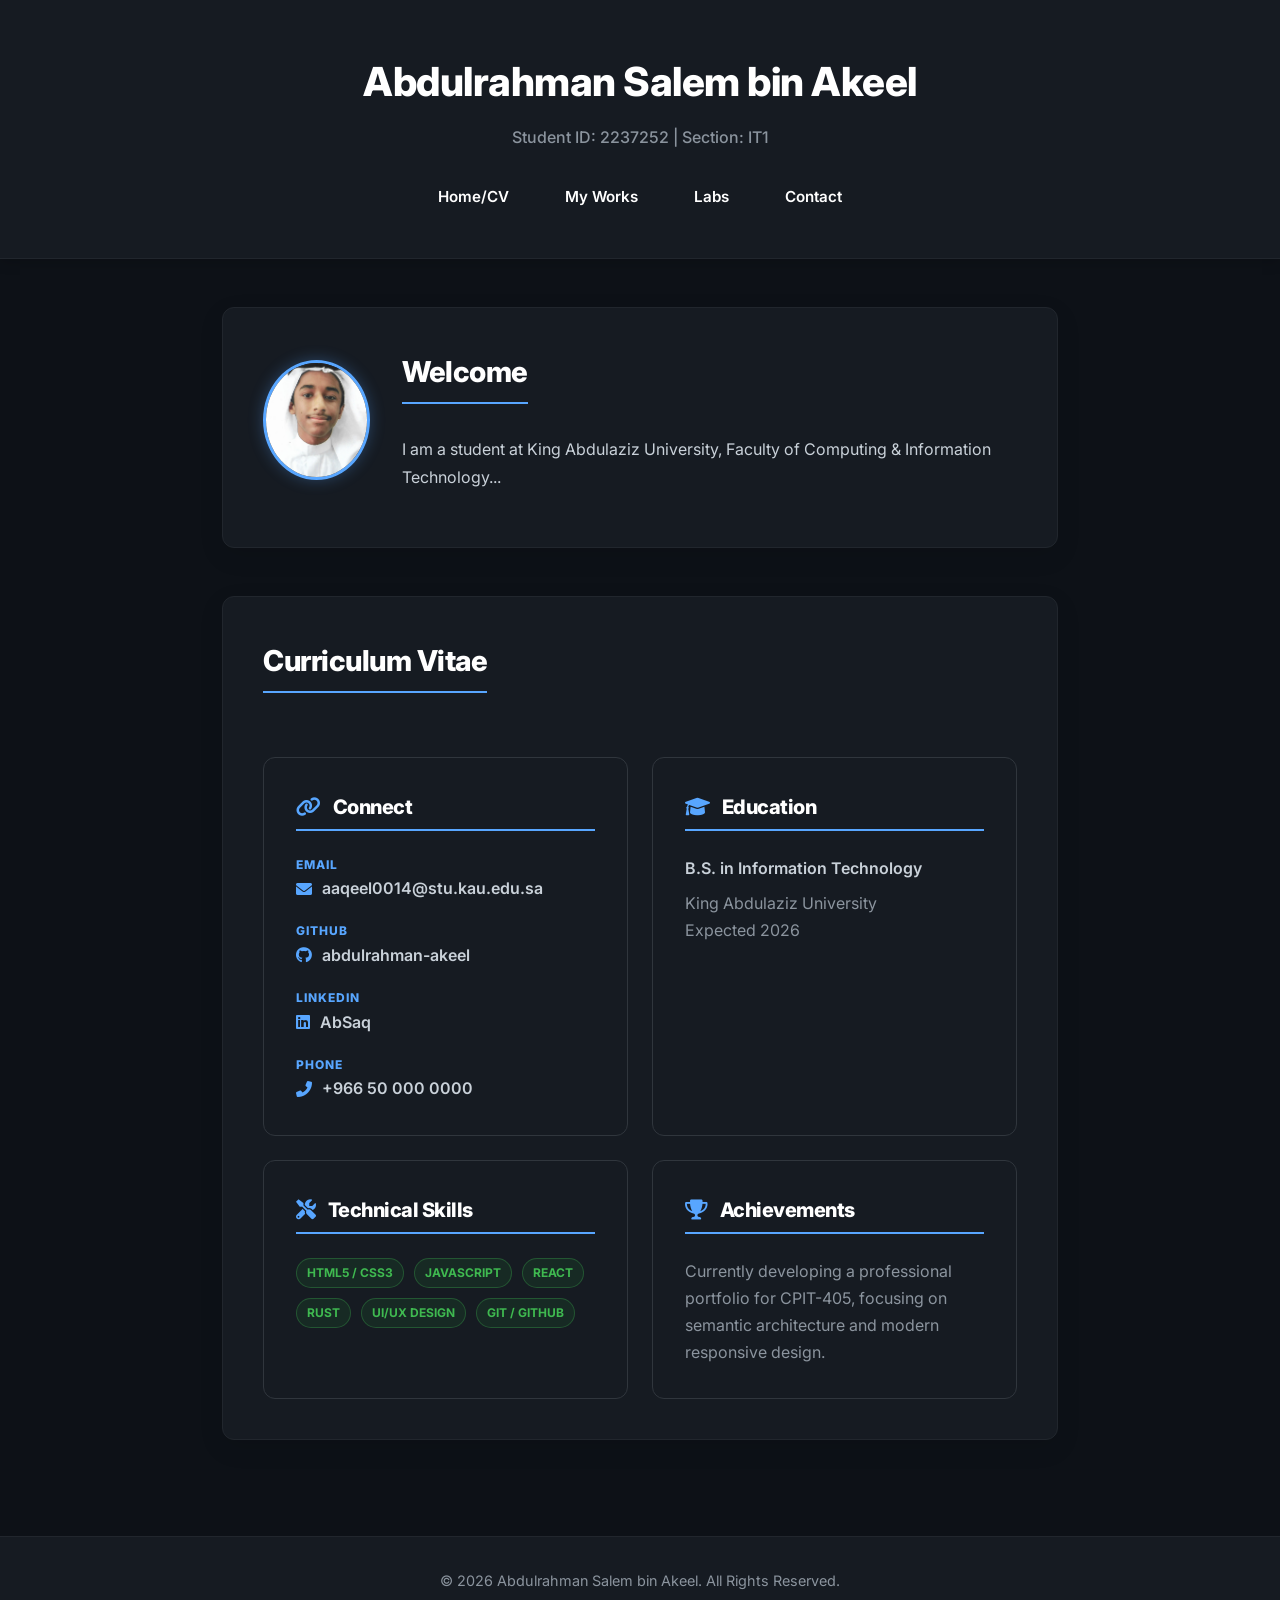
<file: index.html>
<!DOCTYPE html>
<html lang="en">
<head>
    <meta charset="UTF-8">
    <meta name="viewport" content="width=device-width, initial-scale=1.0">
    <title>Abdulrahman Salem | Portfolio</title>
    <link href="https://fonts.googleapis.com/css2?family=Inter:wght@400;600;800&display=swap" rel="stylesheet">
    <link rel="stylesheet" href="https://cdnjs.cloudflare.com/ajax/libs/font-awesome/6.0.0-beta3/css/all.min.css">
    <link rel="stylesheet" href="style.css">
</head>
<body>
<header>
    <h1>Abdulrahman Salem bin Akeel</h1>
    <p>Student ID: 2237252 | Section: IT1</p>
    <nav>
        <ul>
            <li><a href="index.html">Home/CV</a></li>
            <li><a href="myworks.html">My Works</a></li>
            <li><a href="labs.html">Labs</a></li>
            <li><a href="contact.html">Contact</a></li>
        </ul>
    </nav>
</header>

<main>
    <section id="about-card">
        <div class="profile-header">
            <img src="media/potray.jpg" alt="Abdulrahman Salem" class="profile-img">
            <div class="profile-text">
                <h2>Welcome</h2>
                <p>I am a student at King Abdulaziz University, Faculty of Computing & Information Technology...</p>
            </div>
        </div>
    </section>

    <section id="cv">
        <h2>Curriculum Vitae</h2>

        <div class="modern-grid">
            <article class="modern-card">
                <h3><i class="fas fa-link"></i> Connect</h3>
                <div class="contact-links-list">
                    <div class="link-item">
                        <span class="link-label">Email</span>
                        <a href="mailto:your-email@stu.kau.edu.sa"><i class="fas fa-envelope"></i>
                            aaqeel0014@stu.kau.edu.sa</a>
                    </div>
                    <div class="link-item">
                        <span class="link-label">GitHub</span>
                        <a href="https://www.linkedin.com/in/abdulrahman-akeel/" target="_blank"><i
                                class="fab fa-github"></i> abdulrahman-akeel</a>
                    </div>
                    <div class="link-item">
                        <span class="link-label">LinkedIn</span>
                        <a href="https://github.com/AbSaq" target="_blank"><i class="fab fa-linkedin"></i> AbSaq</a>
                    </div>
                    <div class="link-item">
                        <span class="link-label">Phone</span>
                        <a href="tel:+966500000000"><i class="fas fa-phone-alt"></i> +966 50 000 0000</a>
                    </div>
                </div>
            </article>

            <article class="modern-card">
                <h3><i class="fas fa-graduation-cap"></i> Education</h3>
                <div class="edu-details">
                    <h4>B.S. in Information Technology</h4>
                    <p>King Abdulaziz University<br> Expected 2026</p>
                </div>
            </article>

            <article class="modern-card">
                <h3><i class="fas fa-tools"></i> Technical Skills</h3>
                <div class="skill-tags">
                    <span class="badge badge--done">HTML5 / CSS3</span>
                    <span class="badge badge--done">JavaScript</span>
                    <span class="badge badge--done">React</span>
                    <span class="badge badge--done">Rust</span>
                    <span class="badge badge--done">UI/UX Design</span>
                    <span class="badge badge--done">Git / GitHub</span>
                </div>
            </article>

            <article class="modern-card">
                <h3><i class="fas fa-trophy"></i> Achievements</h3>
                <div class="achievement-details">
                    <p>Currently developing a professional portfolio for CPIT-405, focusing on semantic architecture and
                        modern responsive design.</p>
                </div>
            </article>
        </div>
    </section>
</main>

<footer>
    <p>&copy; 2026 Abdulrahman Salem bin Akeel. All Rights Reserved.</p>
</footer>
</body>
</html>
</file>
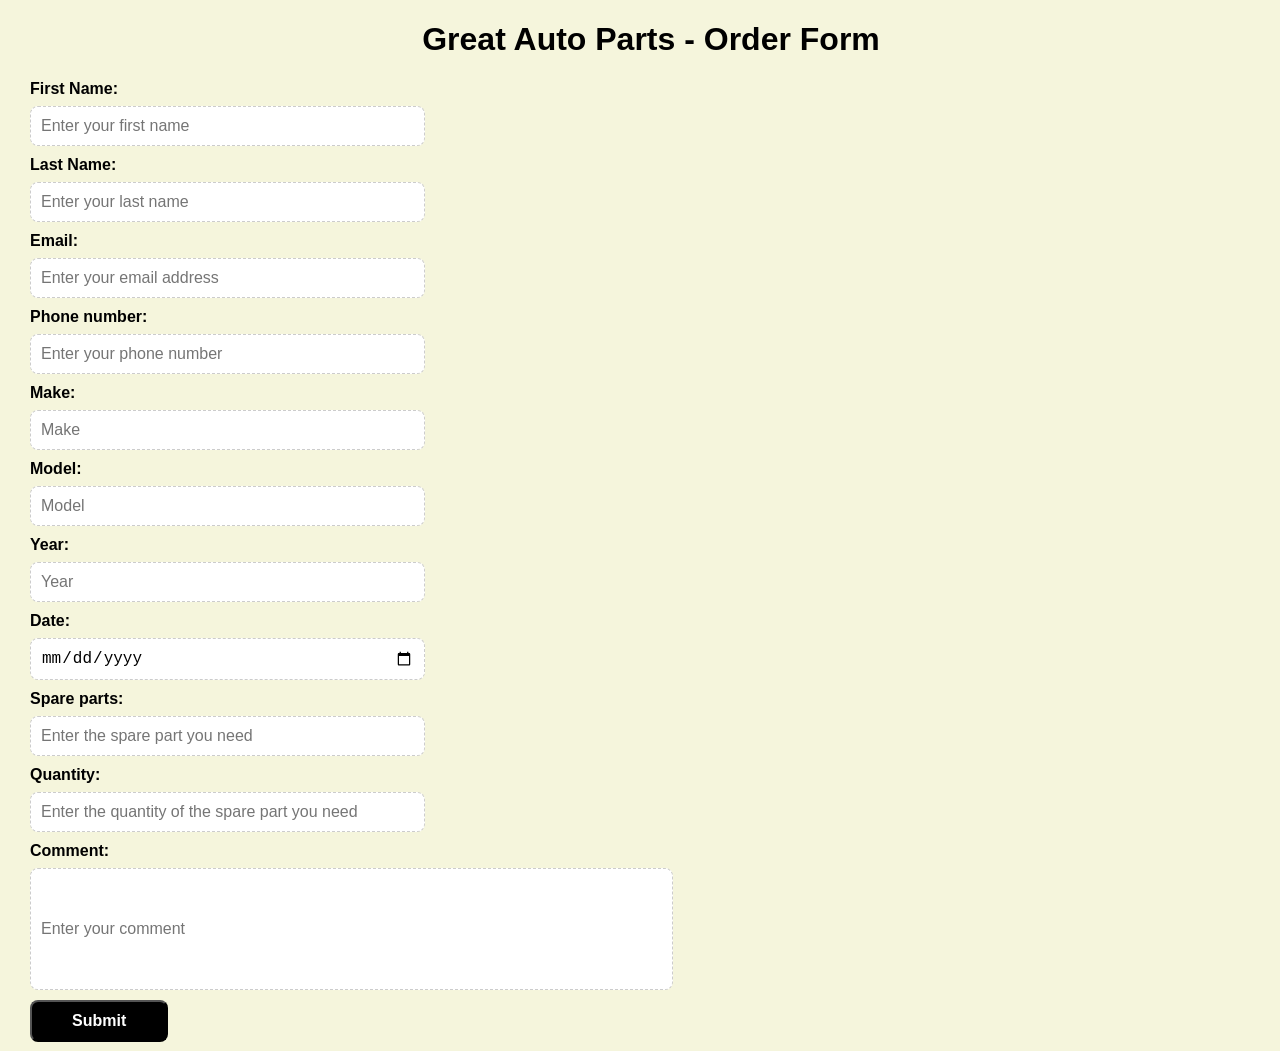
<file: lab4/index.html>
<!DOCTYPE html>
<html lang="en">
<head>
    <meta charset="utf-8">
    <title>CPIT-405 lab 2</title>
    <style>
        body {
            margin-left: 30px;
            font-family: sans-serif, Arial, Helvetica;
            background-color: beige;
        }

        h1 {
            text-align: center;
        }

        hr {
            border: 1px dashed cornflowerblue;
        }

        table, th {
            border: 2px dashed cornflowerblue;
        }

        dt {
            font-weight: bold;
        }


        label {
            display: block;
            margin-bottom: 8px;
            font-weight: bold;
        }

        input {
            padding: 10px 10px;
            width: 30%;
            border: 1px dashed #ccc;
            border-radius: 8px;
            font-size: 1rem;
        }

        div {
            margin-bottom: 10px;
        }

        .comment {
            width: 50%;
            height: 100px;
        }

        .submit-button {
            padding: 10px 40px;
            font-size: 16px;
            font-weight: 600;
            cursor: pointer;

            color: #fff;
            background: #000;
            border-radius: 8px;
            transition: all 0.3s ease;
        }

        .submit-button:hover {
            background: #411;
        }


    </style>
</head>
<body>
<h1>Great Auto Parts - Order Form</h1>
<form>
    <div>
        <label for="fname">First Name:</label>
        <input type="text" id="fname" placeholder="Enter your first name">
    </div>
    <div>
        <label for="lname">Last Name:</label>
        <input type="text" id="lname" placeholder="Enter your last name">
    </div>
    <div>
        <label for="email">Email:</label>
        <input type="text" id="email" placeholder="Enter your email address">
    </div>
    <div>
        <label for="phone">Phone number:</label>
        <input type="number" id="phone" placeholder="Enter your phone number">
    </div>
    <div>
        <label for="make">Make:</label>
        <input type="text" id="make" placeholder="Make">
    </div>
    <div>
        <label for="model">Model:</label>
        <input type="text" id="model" placeholder="Model">
    </div>
    <div>
        <label for="year">Year:</label>
        <input type="number" id="year" placeholder="Year">
    </div>
    <div>
        <label for="date">Date:</label>
        <input type="date" id="date" required>
    </div>
    <div>
        <label for="spareparts">Spare parts:</label>
        <input type="text" id="spareparts" placeholder="Enter the spare part you need">
    </div>
    <div>
        <label for="quantity">Quantity:</label>
        <input type="number" id="quantity" placeholder="Enter the quantity of the spare part you need">
    </div>
    <div>
        <label for="comment">Comment:</label>
        <input type="text" id="comment" class="comment" placeholder="Enter your comment">
    </div>
    <button type="submit" class="submit-button">Submit</button>
</form>
</body>
</html>
</file>
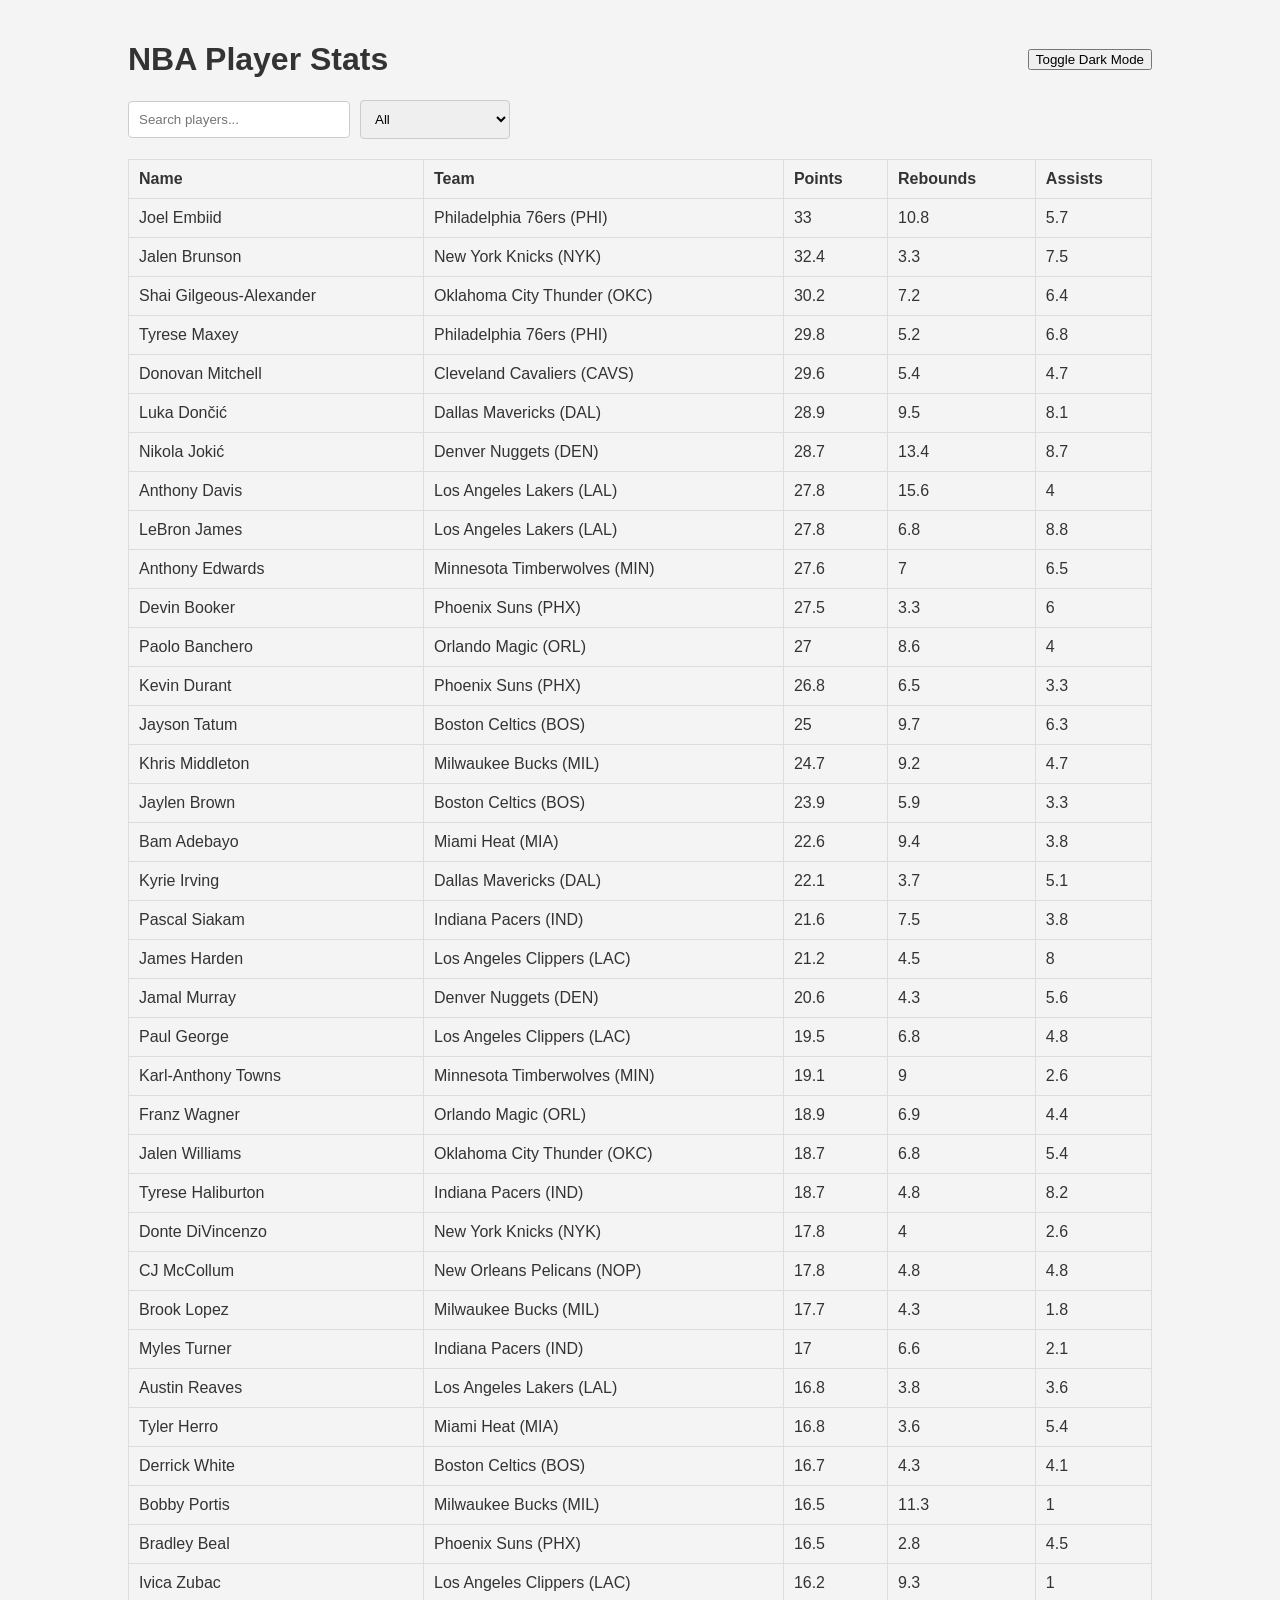
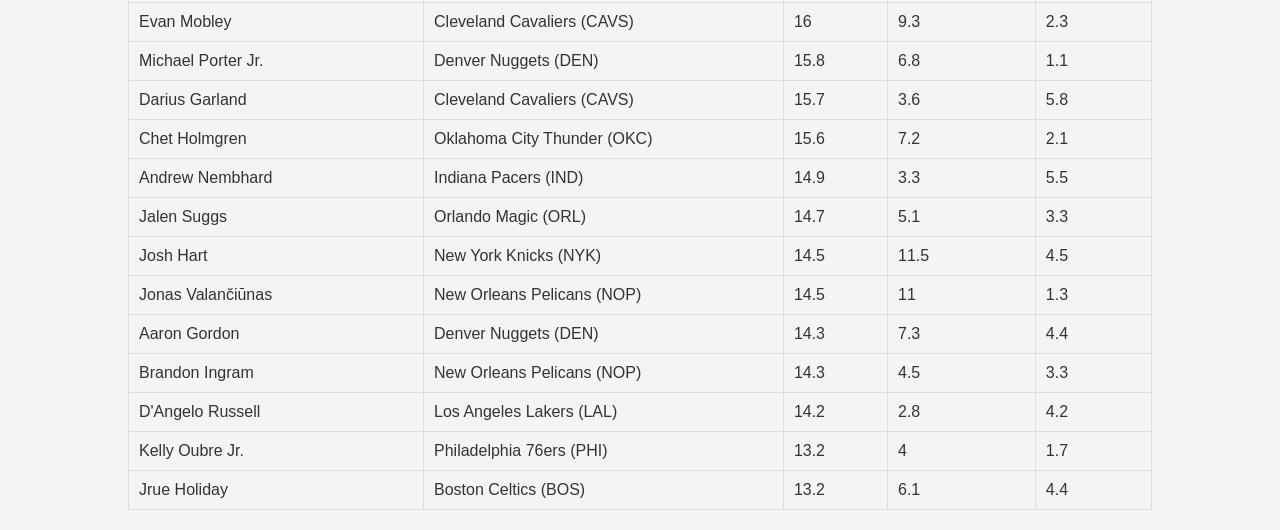
<file: lab5/index.html>
<!DOCTYPE html>
<html lang="en">

<head>
    <meta charset="UTF-8">
    <meta name="viewport" content="width=device-width, initial-scale=1.0">
    <title>NBA Stats</title>
    <link rel="stylesheet" href="styles.css">
</head>

<body>
    <div class="container">
        <header>
            <h1>NBA Player Stats</h1>
            <button id="dark-mode-toggle">Toggle Dark Mode</button>
        </header>

        <search class="table-filters">
            <input type="text" id="search" placeholder="Search players...">
            <select id="team-filter">
                <option value="all">All</option>
                <!-- Teams will be populated in JS -->
            </select>
        </search>

        <table id="player-stats">
            <thead>
                <tr>
                    <th>Name</th>
                    <th>Team</th>
                    <th>Points</th>
                    <th>Rebounds</th>
                    <th>Assists</th>
                </tr>
            </thead>
            <tbody id="player-rows">
                <!-- Rows will be populated in JS -->
            </tbody>
        </table>
    </div>
    <script src="script.js"></script>
</body>

</html>
</file>
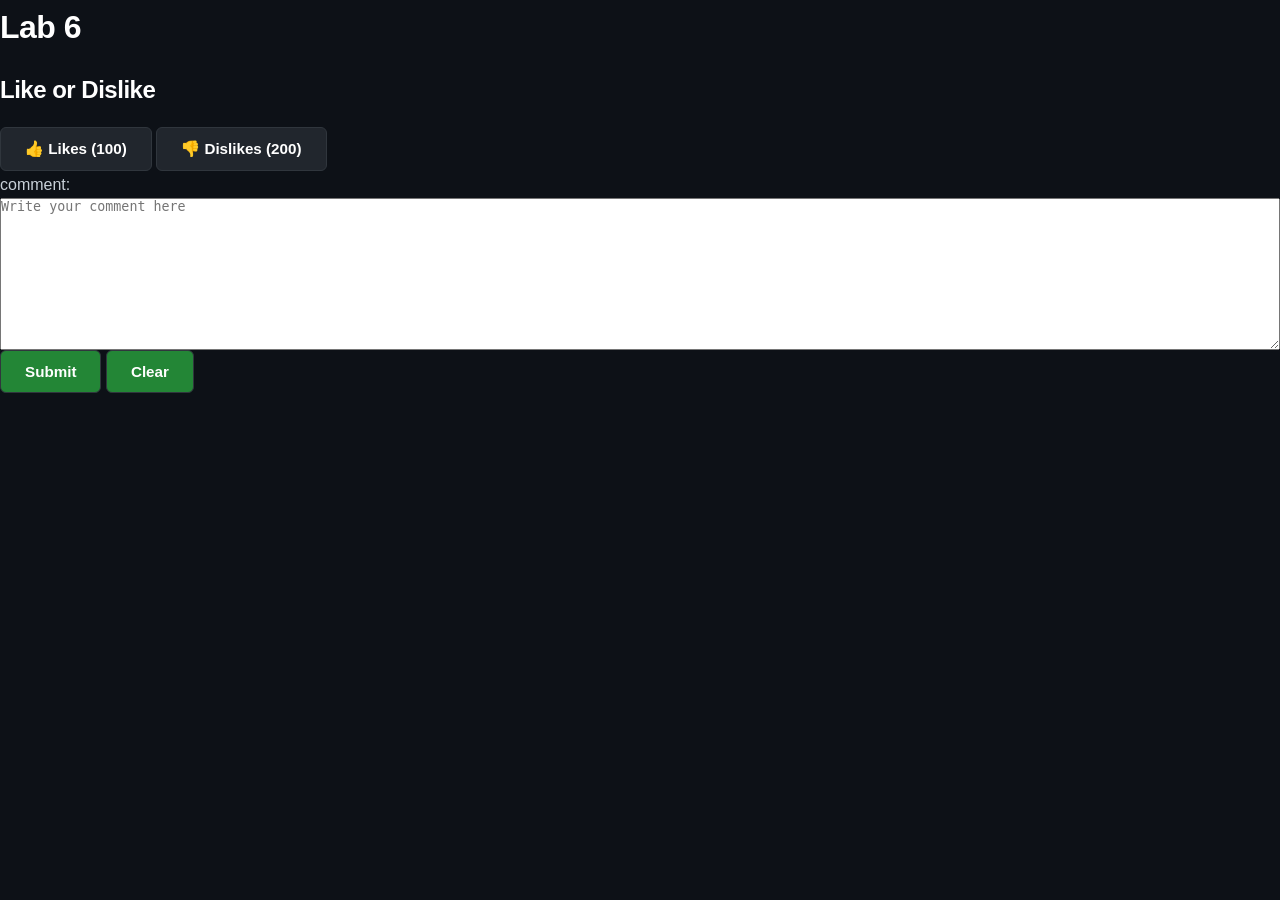
<file: lab6/index.html>
<!DOCTYPE html>
<html lang="en">
<head>
    <meta charset="UTF-8">
    <title>Lab 6: Likes & Dislikes</title>
    <link rel="stylesheet" href="../style.css">
    <link rel="stylesheet" href="style.css">
</head>
<body>
<h1>Lab 6</h1>
<div>
    <h2>Like or Dislike</h2>
    <div>
        <button id="like" class="button">Like</button>
        <button id="dislike" class="button">Dislike</button>
    </div>
    <div style="display: flex; flex-direction: column">
        <label for="comment_input">comment:</label>
        <textarea name="comment" id="comment_input" placeholder="Write your comment here" cols="30"
                  rows="10"></textarea>
    </div>
    <div>
        <button class="button button--primary" id="submit">Submit</button>
        <button class="button button--primary" id="clear">Clear</button>
    </div>
    <ul id="comment_section">

    </ul>
</div>
<script>
    var likes = 100;
    var dislikes = 200;

    var savedComments = getCookie("user_comments");
    var comments = savedComments ? JSON.parse(savedComments) : [];

    var like_btn = document.getElementById("like");
    var dislike_btn = document.getElementById("dislike");

    var submit_btn = document.getElementById("submit");
    var clear_btn = document.getElementById("clear");

    var comm_section = document.getElementById("comment_section");
    var comm_input = document.getElementById("comment_input");

    function getCookie(name) {
        let cookieArr = document.cookie.split(";");

        for (let i in cookieArr) {
            let cookiePair = cookieArr[i].split("=");
            if (name === cookiePair[0].trim()) {
                return decodeURIComponent(cookiePair[1]);
            }
        }
        return null;
    }

    const btns = [null,
        {name: "Likes", emoji: "👍", btn: like_btn, count: likes},
        {name: "Dislikes", emoji: "👎", btn: dislike_btn, count: dislikes}
    ];
    var current_choice_index = 0;
    update_buttons(Number(getCookie("choice") || 0))

    function update_comment_section() {
        let comments_html = "";
        for (let com of comments) {
            if (com.comment.length !== 0) {
                comments_html += `
                <li class="comment-card">
                    <div class="comment-rating">${com.rating}</div>
                    <div class="comment-content">
                        <p class="comment-text">${com.comment}</p>
                    </div>
                </li>`;
            }
        }
        comm_section.innerHTML = comments_html;
    }

    function select_button(choice) {
        choice.count++;

        choice.btn.innerText = choice.name + " (" + choice.count + ")"

        choice.btn.style.fontWeight = "800";
        choice.btn.style.backgroundColor = "var(--accent)";
        choice.btn.style.color = "var(--bg-color)";
        choice.btn.style.borderColor = "var(--accent)";
    }

    function unselect_button(choice) {
        choice.count--;

        choice.btn.innerText = choice.name + " (" + choice.count + ")"

        choice.btn.style.fontWeight = "";
        choice.btn.style.backgroundColor = "";
        choice.btn.style.color = "";
        choice.btn.style.borderColor = "";


    }

    function refresh_buttons_text() {
        btns[1].btn.innerText = btns[1].emoji + " " + btns[1].name + " (" + btns[1].count + ")"
        btns[2].btn.innerText = btns[2].emoji + " " + btns[2].name + " (" + btns[2].count + ")"
    }

    function update_buttons(new_choice_index) {
        if (new_choice_index === 0) {
            if (current_choice_index !== 0) {
                unselect_button(btns[current_choice_index]);
                current_choice_index = 0;
                document.cookie = "choice=0";
            }
            refresh_buttons_text();
            return;
        }
        let choice = btns[new_choice_index];

        if (current_choice_index === new_choice_index) {
            unselect_button(choice);
            current_choice_index = 0;
            document.cookie = "choice=" + current_choice_index;
        } else {
            if (current_choice_index !== 0) {
                unselect_button(btns[current_choice_index])
            }
            select_button(choice);
            current_choice_index = new_choice_index;
            document.cookie = "choice=" + current_choice_index;
        }
        refresh_buttons_text();
    }

    update_comment_section();

    like_btn.addEventListener("click", () => {
        update_buttons(1)
    });
    dislike_btn.addEventListener("click", () => {
        update_buttons(2)
    });
    submit_btn.addEventListener("click", () => {
        if (comm_input.value) {
            let ratingIcon = current_choice_index === 0 ? "💬" : btns[current_choice_index].emoji;
            comments.push({rating: ratingIcon, comment: comm_input.value});
            document.cookie = "user_comments=" + encodeURIComponent(JSON.stringify(comments))
        }
        comm_input.value = "";
        update_comment_section();
    });
    clear_btn.addEventListener("click", () => {
        comm_input.value = "";
        comments = [];
        document.cookie = "user_comments=; expires=Thu, 01 Jan 1970 00:00:00 UTC;";
        update_buttons(0);
        update_comment_section();
    });


</script>
</body>
</html>
</file>
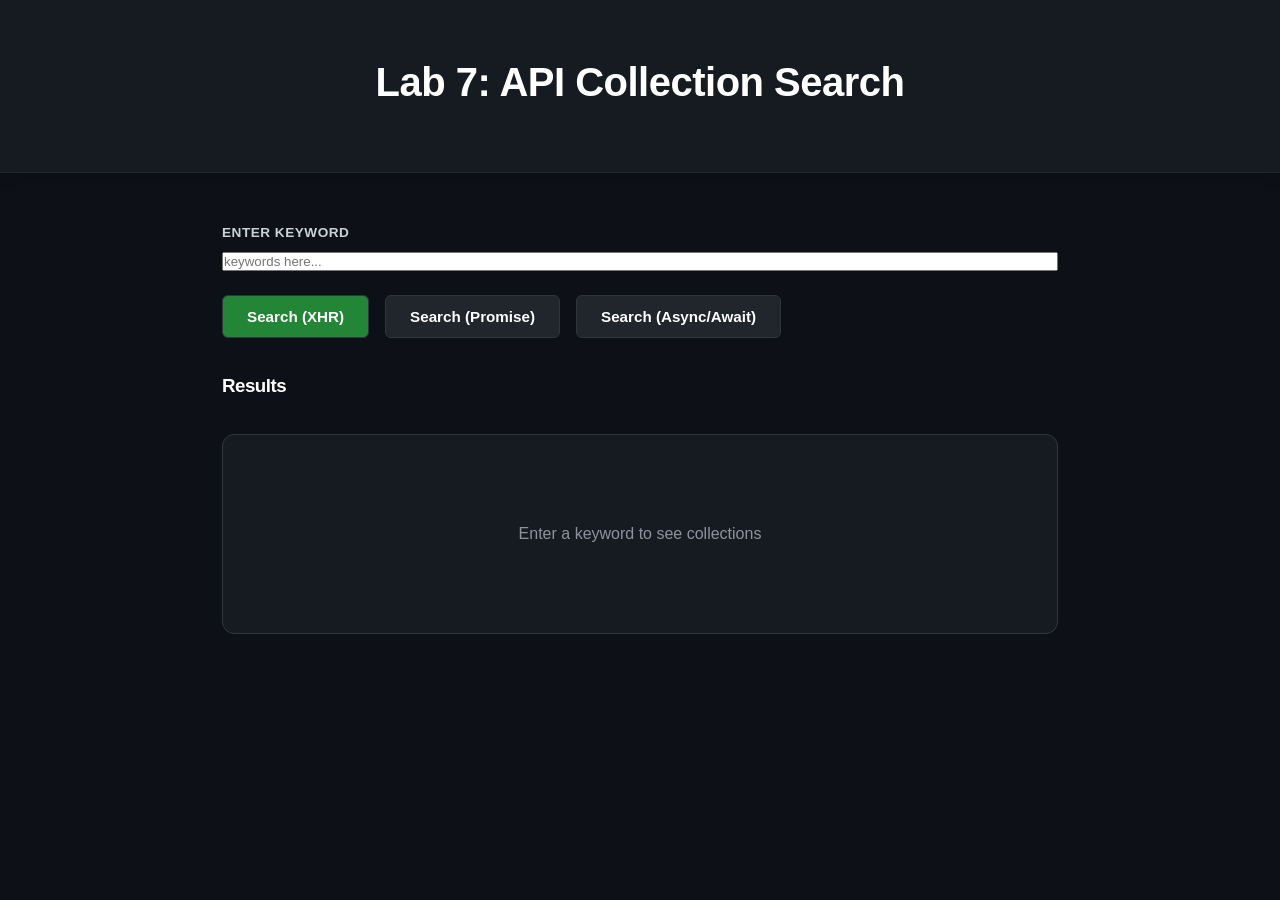
<file: lab7/index.html>
<!DOCTYPE html>
<html lang="en">
<head>
    <meta charset="UTF-8">
    <title>Lab 7: News Search API | Image Collection Search</title>
    <link rel="stylesheet" href="../style.css">
</head>
<body>
<header>
    <h1>Lab 7: API Collection Search</h1>
</header>

<main>
    <div class="form-group" style="margin-bottom: 1.5rem;">
        <label for="query">Enter keyword</label>
        <input id="query" type="text" placeholder="keywords here...">
    </div>

    <div style="display: flex; gap: 1rem; flex-wrap: wrap; margin-bottom: 2rem;">
        <button onclick="searchXHR()" class="button button--primary">Search (XHR)</button>
        <button onclick="searchPromise()" class="button">Search (Promise)</button>
        <button onclick="searchAwait()" class="button">Search (Async/Await)</button>
    </div>

    <h3 style="margin-bottom: 1rem;">Results</h3>
    <div id="result" class="modern-grid">
        <div class="modern-card" style="text-align: center; justify-content: center; min-height: 200px;">
            <p style="color: var(--text-muted);">Enter a keyword to see collections</p>
        </div>
    </div>
</main>

<script>
    url = "https://api.unsplash.com/search/collections"
    accessKey = "Client-ID cAxC8rSvp5ayci29c2-NWTPf3k_vYPuZ-fDpcJHnYiY"
    let queryElement = document.getElementById("query")
    let resultElement = document.getElementById("result")

    function parseResults(results) {
        resultElement.innerHTML = "";


        for (let result of results) {
            const imageUrl = result.cover_photo?.urls?.regular;
            const altText = result.cover_photo?.alt_description || result.title;

            let card = document.createElement("div")
            card.className = "modern-card"
            card.style.padding = "0";
            card.style.overflow = "hidden";

            card.innerHTML = `
                    <img src="${imageUrl}" alt="${altText}" style="width: 100%; height: 200px; object-fit: cover;">
                    <div style="padding: 1.5rem;">
                        <p style="color: var(--text-muted); font-size: 0.9rem; margin-top: 0.5rem;">${altText}</p>
                    </div>
                `
            resultElement.appendChild(card)
        }
    }

    function searchXHR() {
        let value = queryElement.value;
        const params = new URLSearchParams({
            query: value
        });

        let xhr = new XMLHttpRequest()
        xhr.open('GET', `${url}?${params.toString()}`, true);
        xhr.setRequestHeader('Authorization', accessKey)
        xhr.responseType = 'json';

        xhr.onload = () => {
            let results = xhr.response.results;
            parseResults(results)
        }
        xhr.send();
    }

    function searchPromise() {
        let value = queryElement.value;

        const options = {
            method: 'GET',
            headers: {
                'Authorization': accessKey
            },
        };

        const params = new URLSearchParams({
            query: value
        });

        fetch(`${url}?${params.toString()}`, options)
            .then((res) => {
                    (res.json())
                        .then((results) => parseResults(results.results))
                }
            )
    }

    async function searchAwait() {
        let value = queryElement.value;

        const options = {
            method: 'GET',
            headers: {
                'Authorization': accessKey
            },
        };

        const params = new URLSearchParams({
            query: value
        });

        let response = await fetch(`${url}?${params.toString()}`, options);
        let json = await response.json();
        parseResults(json.results)

    }
</script>
</body>
</file>
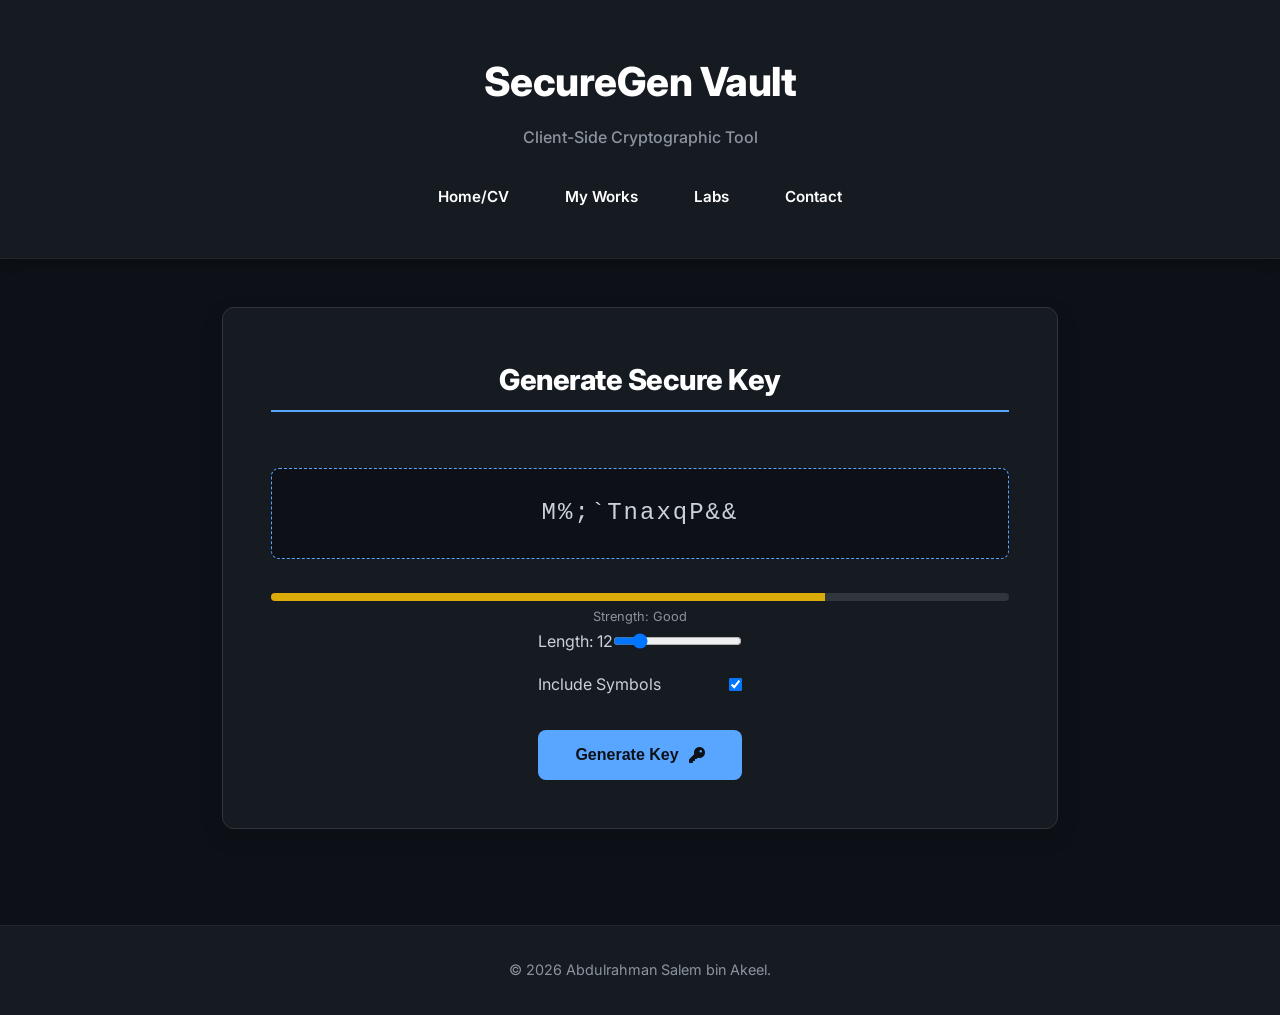
<file: app1.html>
<!DOCTYPE html>
<html lang="en">
<head>
    <meta charset="UTF-8">
    <meta name="viewport" content="width=device-width, initial-scale=1.0">
    <title>SecureGen | Abdulrahman Salem</title>
    <link href="https://fonts.googleapis.com/css2?family=Inter:wght@400;600;800&display=swap" rel="stylesheet">
    <link rel="stylesheet" href="https://cdnjs.cloudflare.com/ajax/libs/font-awesome/6.0.0-beta3/css/all.min.css">
    <link rel="stylesheet" href="style.css">
    <style>
        .vault-card {
            text-align: center;
            padding: 3rem;
        }

        .result-box {
            background: var(--bg-color);
            padding: 1.5rem;
            border-radius: 8px;
            font-family: 'Courier New', monospace;
            font-size: 1.5rem;
            margin: 1.5rem 0;
            border: 1px dashed var(--accent);
            letter-spacing: 2px;
            word-break: break-all;
        }

        .strength-meter {
            height: 8px;
            background: #30363d;
            border-radius: 4px;
            margin-top: 10px;
            overflow: hidden;
        }

        .strength-bar {
            height: 100%;
            width: 0%;
            transition: all 0.4s ease;
        }

        .controls {
            display: flex;
            flex-direction: column;
            gap: 1rem;
            text-align: left;
            max-width: 300px;
            margin: 0 auto;
        }

        .control-item {
            display: flex;
            justify-content: space-between;
            align-items: center;
        }
    </style>
</head>
<body>
<header>
    <h1>SecureGen Vault</h1>
    <p>Client-Side Cryptographic Tool</p>
    <nav>
        <ul>
            <li><a href="index.html">Home/CV</a></li>
            <li><a href="myworks.html">My Works</a></li>
            <li><a href="labs.html">Labs</a></li>
            <li><a href="contact.html">Contact</a></li>
        </ul>
    </nav>
</header>

<main>
    <section class="vault-card modern-card">
        <h2>Generate Secure Key</h2>
        <div class="result-box" id="passDisplay">P4ssw0rd!_2026</div>

        <div class="strength-meter">
            <div id="strengthBar" class="strength-bar"></div>
        </div>
        <p id="strengthText" style="font-size: 0.8rem; margin-top: 5px; color: var(--text-muted);">Strength: Weak</p>

        <div class="controls">
            <div class="control-item">
                <label>Length: <span id="lenVal">12</span></label>
                <input type="range" id="length" min="8" max="32" value="12">
            </div>
            <div class="control-item">
                <label>Include Symbols</label>
                <input type="checkbox" id="symbols" checked>
            </div>
            <button id="genBtn" class="modern-btn" style="margin-top: 1rem; width: 100%;">
                Generate Key <i class="fas fa-key"></i>
            </button>
        </div>
    </section>
</main>

<footer>
    <p>&copy; 2026 Abdulrahman Salem bin Akeel.</p>
</footer>

<script>
    const passDisplay = document.getElementById('passDisplay');
    const genBtn = document.getElementById('genBtn');
    const lengthInput = document.getElementById('length');
    const lenVal = document.getElementById('lenVal');
    const symbolCheck = document.getElementById('symbols');
    const strengthBar = document.getElementById('strengthBar');
    const strengthText = document.getElementById('strengthText');

    const charset = "abcdefghijklmnopqrstuvwxyzABCDEFGHIJKLMNOPQRSTUVWXYZ0123456789";
    const symbols = "!@#$%^&*()_+~`|}{[]:;?><,./-=";

    function generate() {
        let currentCharset = charset;
        if (symbolCheck.checked) currentCharset += symbols;

        let result = "";
        for (let i = 0; i < lengthInput.value; i++) {
            result += currentCharset.charAt(Math.floor(Math.random() * currentCharset.length));
        }
        passDisplay.innerText = result;
        analyze(result);
    }

    function analyze(pass) {
        let score = 0;
        if (pass.length > 12) score++;
        if (/[A-Z]/.test(pass)) score++;
        if (/[0-9]/.test(pass)) score++;
        if (/[^A-Za-z0-9]/.test(pass)) score++;

        const colors = ['#f85149', '#f0883e', '#dbab09', '#3fb950'];
        const labels = ['Weak', 'Fair', 'Good', 'Strong'];

        strengthBar.style.width = ((score + 1) / 4) * 100 + "%";
        strengthBar.style.backgroundColor = colors[score] || colors[0];
        strengthText.innerText = "Strength: " + (labels[score] || labels[0]);
    }

    lengthInput.oninput = () => {
        lenVal.innerText = lengthInput.value;
    };
    genBtn.onclick = generate;

    generate();
</script>
</body>
</html>
</file>
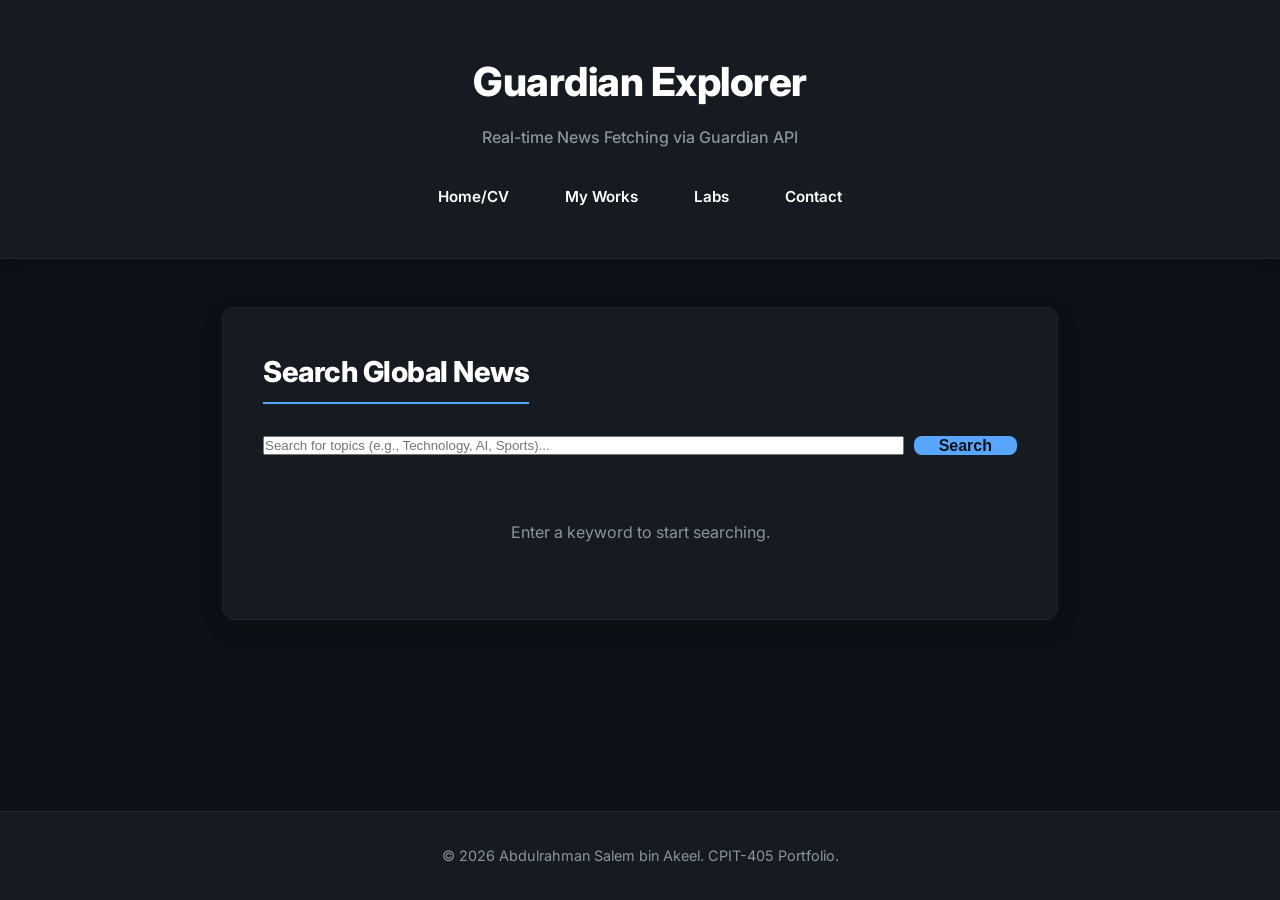
<file: app2.html>
<!DOCTYPE html>
<html lang="en">
<head>
    <meta charset="UTF-8">
    <meta name="viewport" content="width=device-width, initial-scale=1.0">
    <title>Guardian News Explorer | Abdulrahman Salem</title>
    <link href="https://fonts.googleapis.com/css2?family=Inter:wght@400;600;800&display=swap" rel="stylesheet">
    <link rel="stylesheet" href="https://cdnjs.cloudflare.com/ajax/libs/font-awesome/6.0.0-beta3/css/all.min.css">
    <link rel="stylesheet" href="style.css">
    <style>
        .search-container {
            display: flex;
            gap: 10px;
            margin-bottom: 2rem;
        }

        .search-container input {
            flex: 1;
        }

        #results-grid {
            display: grid;
            grid-template-columns: repeat(auto-fit, minmax(300px, 1fr));
            gap: 1.5rem;
        }

        .meta-info {
            font-size: 0.8rem;
            color: var(--accent);
            margin-bottom: 0.5rem;
            text-transform: uppercase;
            font-weight: bold;
        }

        .loading-text {
            text-align: center;
            color: var(--text-muted);
            grid-column: 1 / -1;
            padding: 2rem;
        }
    </style>
</head>
<body>
<header>
    <h1>Guardian Explorer</h1>
    <p>Real-time News Fetching via Guardian API</p>
    <nav>
        <ul>
            <li><a href="index.html">Home/CV</a></li>
            <li><a href="myworks.html">My Works</a></li>
            <li><a href="labs.html">Labs</a></li>
            <li><a href="contact.html">Contact</a></li>
        </ul>
    </nav>
</header>

<main>
    <section>
        <h2>Search Global News</h2>
        <div class="search-container">
            <input type="text" id="searchInput" placeholder="Search for topics (e.g., Technology, AI, Sports)..."
                   class="contact-form">
            <button id="searchBtn" class="modern-btn" style="width: auto; padding: 0 25px;">Search</button>
        </div>

        <div id="results-grid">
            <p class="loading-text">Enter a keyword to start searching.</p>
        </div>
    </section>
</main>

<footer>
    <p>&copy; 2026 Abdulrahman Salem bin Akeel. CPIT-405 Portfolio.</p>
</footer>

<script>
    const searchInput = document.getElementById('searchInput');
    const searchBtn = document.getElementById('searchBtn');
    const resultsGrid = document.getElementById('results-grid');

    const API_KEY = '86bb3c8e-a548-4b04-9da4-d5b620600e91';
    const BASE_URL = 'https://content.guardianapis.com/search';

    async function fetchNews(query) {
        if (!query) return;

        resultsGrid.innerHTML = '<p class="loading-text"><i class="fas fa-spinner fa-spin"></i> Fetching latest news...</p>';

        try {
            const response = await fetch(`${BASE_URL}?q=${encodeURIComponent(query)}&api-key=${API_KEY}`);
            const data = await response.json();

            if (data.response.status === "ok") {
                displayResults(data.response.results);
            } else {
                throw new Error("API Response Error");
            }
        } catch (error) {
            resultsGrid.innerHTML = `<p class="loading-text" style="color: #f85149;">Error: Unable to load news. Please try again later.</p>`;
            console.error(error);
        }
    }

    function displayResults(articles) {
        resultsGrid.innerHTML = '';

        if (articles.length === 0) {
            resultsGrid.innerHTML = '<p class="loading-text">No results found for that query.</p>';
            return;
        }

        articles.forEach(article => {
            const card = document.createElement('article');
            card.className = 'modern-card';

            const pubDate = new Date(article.webPublicationDate).toLocaleDateString();

            card.innerHTML = `
                <div class="meta-info">${article.sectionName} | ${pubDate}</div>
                <h3>${article.webTitle}</h3>
                <div class="achievement-details">
                    <a href="${article.webUrl}" target="_blank" class="button--primary modern-btn" style="text-decoration:none; margin-top:10px; font-size:0.8rem; padding:10px;">
                        Read Full Article <i class="fas fa-external-link-alt" style="margin-left:5px;"></i>
                    </a>
                </div>
            `;
            resultsGrid.appendChild(card);
        });
    }

    searchBtn.addEventListener('click', () => fetchNews(searchInput.value));

    searchInput.addEventListener('keypress', (e) => {
        if (e.key === 'Enter') fetchNews(searchInput.value);
    });
</script>
</body>
</html>
</file>
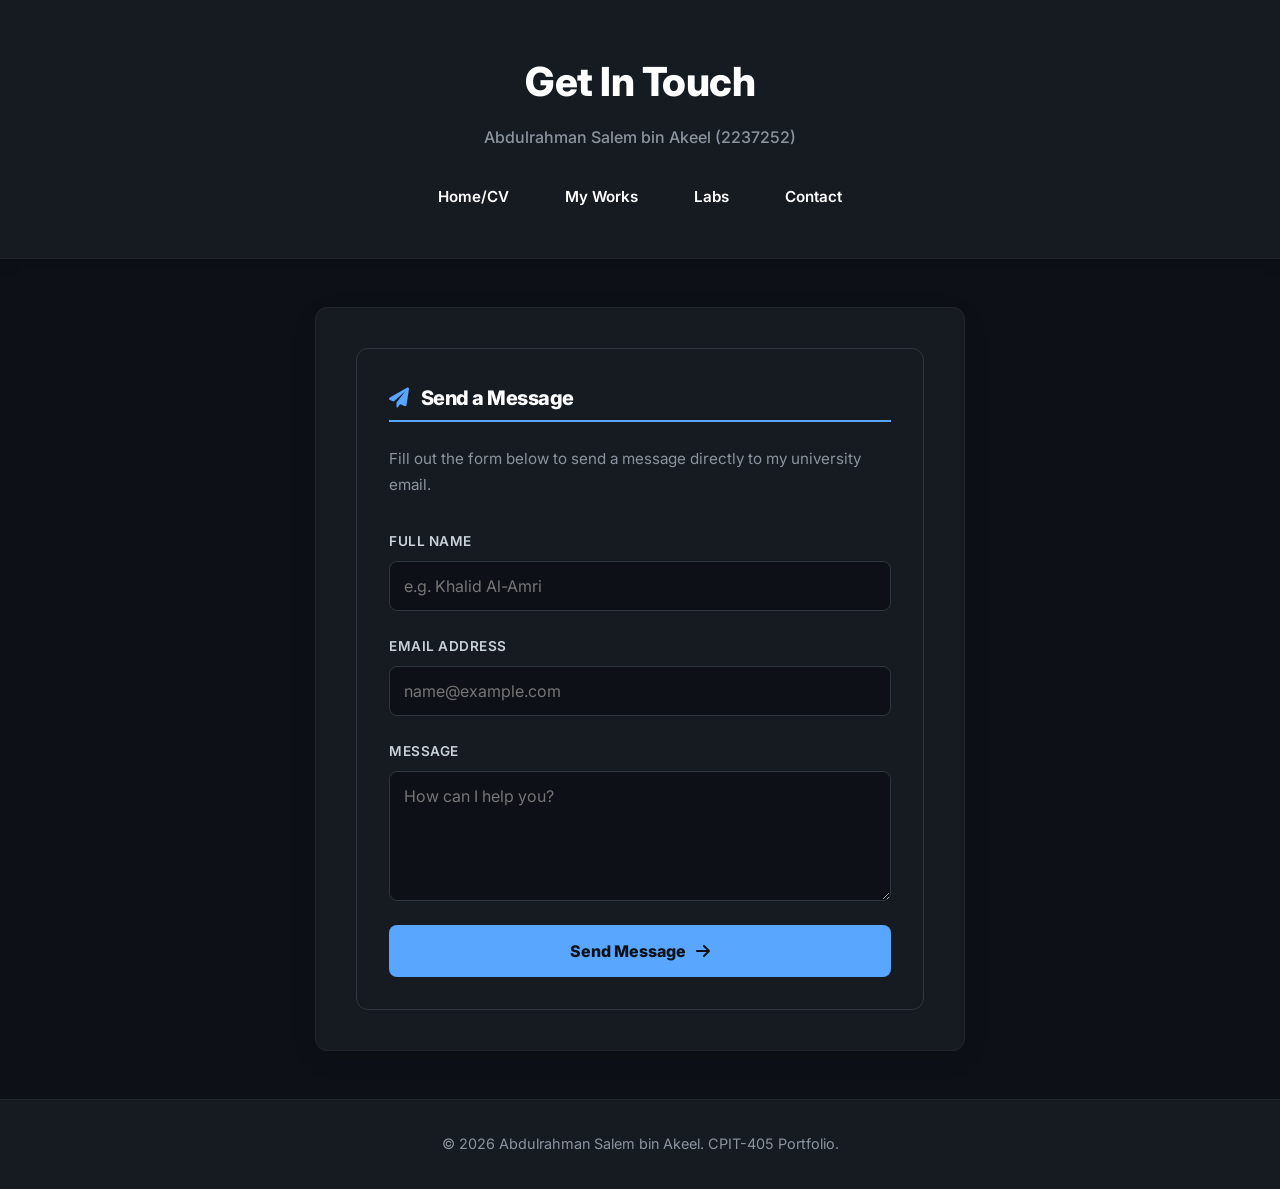
<file: contact.html>
<!DOCTYPE html>
<html lang="en">
<head>
    <meta charset="UTF-8">
    <meta name="viewport" content="width=device-width, initial-scale=1.0">
    <title>Contact | Abdulrahman Salem</title>
    <link href="https://fonts.googleapis.com/css2?family=Inter:wght@400;600;800&display=swap" rel="stylesheet">
    <link rel="stylesheet" href="https://cdnjs.cloudflare.com/ajax/libs/font-awesome/6.0.0-beta3/css/all.min.css">
    <link rel="stylesheet" href="style.css">
</head>
<body>
<header>
    <h1>Get In Touch</h1>
    <p>Abdulrahman Salem bin Akeel (2237252)</p>
    <nav>
        <ul>
            <li><a href="index.html">Home/CV</a></li>
            <li><a href="myworks.html">My Works</a></li>
            <li><a href="labs.html">Labs</a></li>
            <li><a href="contact.html">Contact</a></li>
        </ul>
    </nav>
</header>

<main>
    <section class="form-only-container">
        <article class="modern-card">
            <h3><i class="fas fa-paper-plane"></i> Send a Message</h3>
            <p style="color: var(--text-muted); margin-bottom: 2rem; font-size: 0.95rem;">
                Fill out the form below to send a message directly to my university email.
            </p>

            <form action="https://formsubmit.co/your-email@stu.kau.edu.sa" method="POST" class="contact-form">
                <div class="form-group">
                    <label for="name">Full Name</label>
                    <input type="text" id="name" name="name" placeholder="e.g. Khalid Al-Amri" required>
                </div>

                <div class="form-group">
                    <label for="email">Email Address</label>
                    <input type="email" id="email" name="email" placeholder="name@example.com" required>
                </div>

                <div class="form-group">
                    <label for="message">Message</label>
                    <textarea id="message" name="message" rows="5" placeholder="How can I help you?"
                              required></textarea>
                </div>

                <button type="submit" class="button--primary modern-btn">
                    <span>Send Message</span>
                    <i class="fas fa-arrow-right"></i>
                </button>
            </form>
        </article>
    </section>
</main>

<footer>
    <p>&copy; 2026 Abdulrahman Salem bin Akeel. CPIT-405 Portfolio.</p>
</footer>
</body>
</html>
</file>
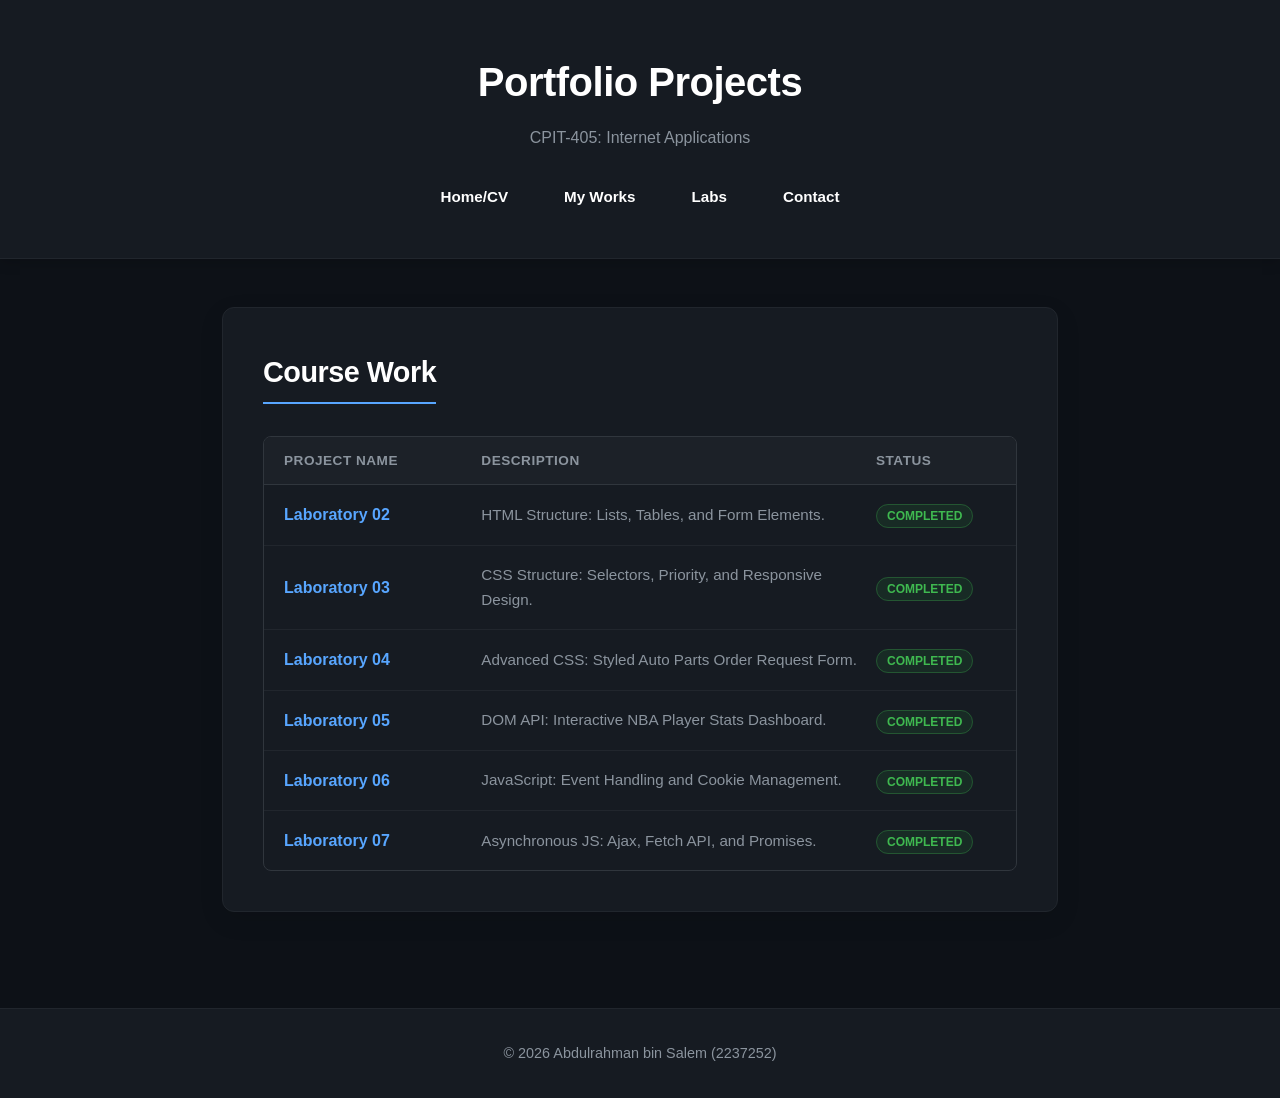
<file: labs.html>
<!DOCTYPE html>
<html lang="en">
<head>
    <meta charset="UTF-8">
    <meta name="viewport" content="width=device-width, initial-scale=1.0">
    <title>Labs & Projects | Abdulrahman Salem</title>
    <link rel="stylesheet" href="style.css">
</head>
<body>
<header>
    <h1>Portfolio Projects</h1>
    <p>CPIT-405: Internet Applications</p>
    <nav>
        <ul>
            <li><a href="index.html">Home/CV</a></li>
            <li><a href="myworks.html">My Works</a></li>
            <li><a href="labs.html">Labs</a></li>
            <li><a href="contact.html">Contact</a></li>
        </ul>
    </nav>
</header>

<main>
    <section id="labs-list-section">
        <h2>Course Work</h2>
        <div class="labs-table">
            <div class="labs-header-row">
                <span>Project Name</span>
                <span>Description</span>
                <span class="status-col">Status</span>
            </div>

            <div class="lab-row">
                <div class="lab-title">
                    <a href="lab2/index.html">Laboratory 02</a>
                </div>
                <div class="lab-desc">HTML Structure: Lists, Tables, and Form Elements.</div>
                <div class="lab-status"><span class="badge badge--done">Completed</span></div>
            </div>

            <div class="lab-row">
                <div class="lab-title">
                    <a href="lab3/index.html">Laboratory 03</a>
                </div>
                <div class="lab-desc">CSS Structure: Selectors, Priority, and Responsive Design.</div>
                <div class="lab-status"><span class="badge badge--done">Completed</span></div>
            </div>

            <div class="lab-row">
                <div class="lab-title">
                    <a href="lab4/index.html">Laboratory 04</a>
                </div>
                <div class="lab-desc">Advanced CSS: Styled Auto Parts Order Request Form.</div>
                <div class="lab-status"><span class="badge badge--done">Completed</span></div>
            </div>

            <div class="lab-row">
                <div class="lab-title">
                    <a href="lab5/index.html">Laboratory 05</a>
                </div>
                <div class="lab-desc">DOM API: Interactive NBA Player Stats Dashboard.</div>
                <div class="lab-status"><span class="badge badge--done">Completed</span></div>
            </div>

            <div class="lab-row">
                <div class="lab-title">
                    <a href="lab6/index.html">Laboratory 06</a>
                </div>
                <div class="lab-desc">JavaScript: Event Handling and Cookie Management.</div>
                <div class="lab-status"><span class="badge badge--done">Completed</span></div>
            </div>

            <div class="lab-row">
                <div class="lab-title">
                    <a href="lab7/index.html">Laboratory 07</a>
                </div>
                <div class="lab-desc">Asynchronous JS: Ajax, Fetch API, and Promises.</div>
                <div class="lab-status"><span class="badge badge--done">Completed</span></div>
            </div>

        </div>
    </section>
</main>

<footer>
    <p>&copy; 2026 Abdulrahman bin Salem (2237252)</p>
</footer>
</body>
</html>
</file>
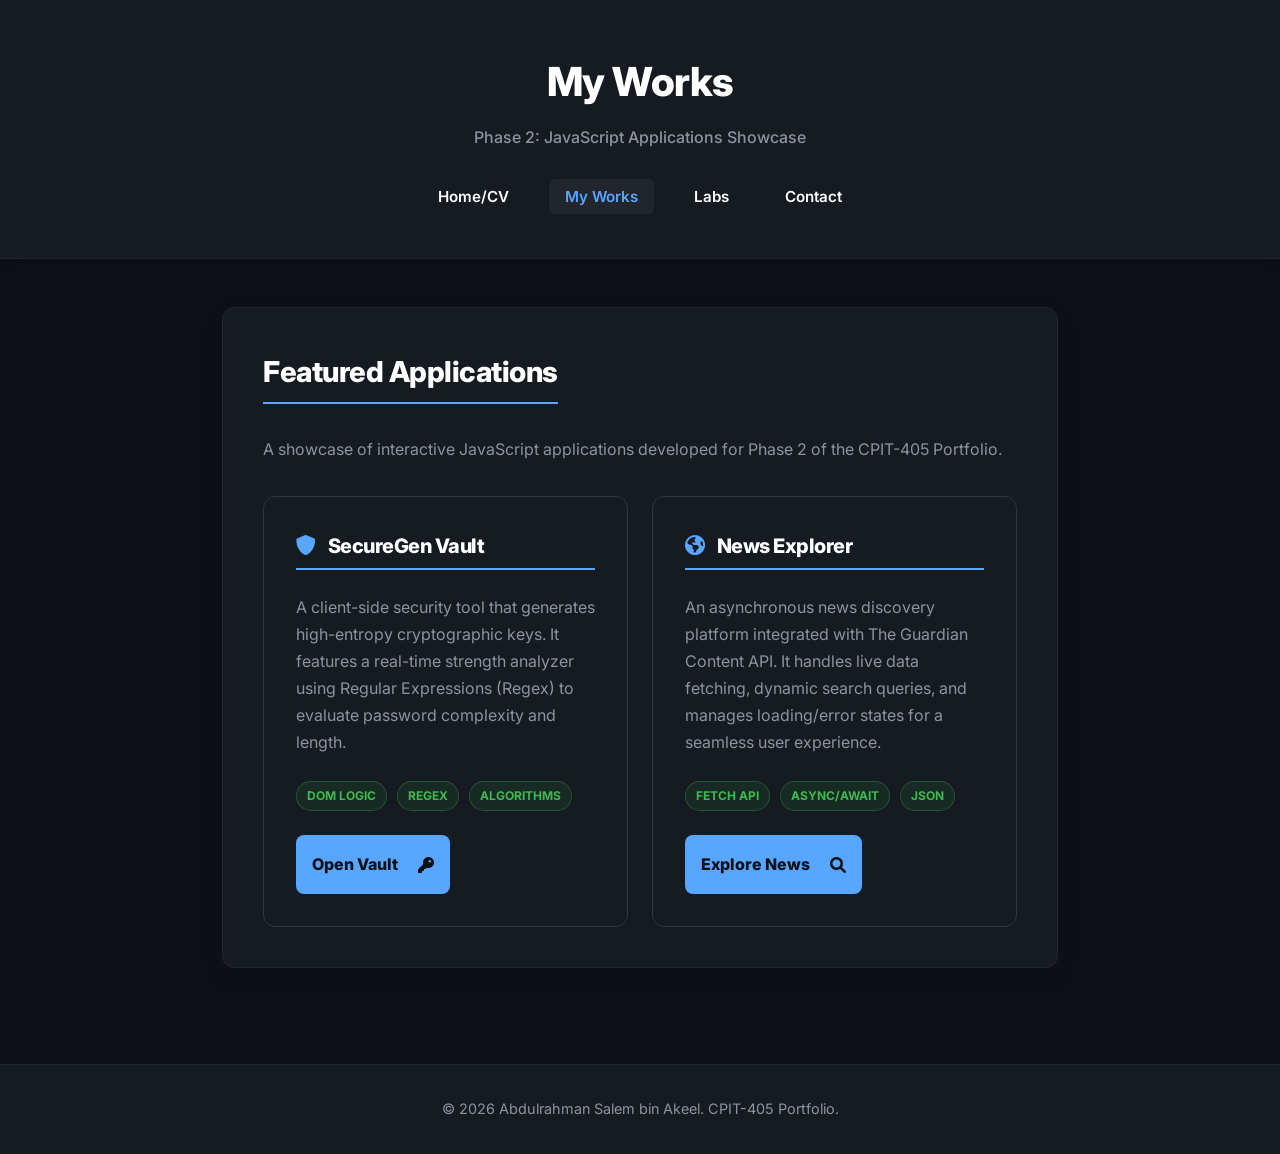
<file: myworks.html>
<!DOCTYPE html>
<html lang="en">
<head>
    <meta charset="UTF-8">
    <meta name="viewport" content="width=device-width, initial-scale=1.0">
    <title>My Works | Abdulrahman Salem</title>
    <link href="https://fonts.googleapis.com/css2?family=Inter:wght@400;600;800&display=swap" rel="stylesheet">
    <link rel="stylesheet" href="https://cdnjs.cloudflare.com/ajax/libs/font-awesome/6.0.0-beta3/css/all.min.css">
    <link rel="stylesheet" href="style.css">
</head>
<body>
<header>
    <h1>My Works</h1>
    <p>Phase 2: JavaScript Applications Showcase</p>
    <nav>
        <ul>
            <li><a href="index.html">Home/CV</a></li>
            <li><a href="myworks.html" class="active">My Works</a></li>
            <li><a href="labs.html">Labs</a></li>
            <li><a href="contact.html">Contact</a></li>
        </ul>
    </nav>
</header>

<main>
    <section id="projects-showcase">
        <h2>Featured Applications</h2>
        <p style="color: var(--text-muted); margin-bottom: 2rem;">
            A showcase of interactive JavaScript applications developed for Phase 2 of the CPIT-405 Portfolio.
        </p>

        <div class="modern-grid">
            <article class="modern-card">
                <h3><i class="fas fa-shield-alt"></i> SecureGen Vault</h3>
                <div class="achievement-details">
                    <p style="margin-bottom: 1.5rem;">
                        A client-side security tool that generates high-entropy cryptographic keys. It features a
                        real-time strength analyzer using Regular Expressions (Regex) to evaluate password complexity
                        and length.
                    </p>
                    <div class="skill-tags" style="margin-bottom: 1.5rem;">
                        <span class="badge badge--done">DOM Logic</span>
                        <span class="badge badge--done">Regex</span>
                        <span class="badge badge--done">Algorithms</span>
                    </div>
                    <a href="app1.html" class="button--primary modern-btn"
                       style="text-decoration: none; display: inline-flex;">
                        <span>Open Vault</span>
                        <i class="fas fa-key" style="margin-left: 10px;"></i>
                    </a>
                </div>
            </article>

            <article class="modern-card">
                <h3><i class="fas fa-globe-americas"></i> News Explorer</h3>
                <div class="achievement-details">
                    <p style="margin-bottom: 1.5rem;">
                        An asynchronous news discovery platform integrated with The Guardian Content API. It handles
                        live data fetching, dynamic search queries, and manages loading/error states for a seamless user
                        experience.
                    </p>
                    <div class="skill-tags" style="margin-bottom: 1.5rem;">
                        <span class="badge badge--done">Fetch API</span>
                        <span class="badge badge--done">Async/Await</span>
                        <span class="badge badge--done">JSON</span>
                    </div>
                    <a href="app2.html" class="button--primary modern-btn"
                       style="text-decoration: none; display: inline-flex;">
                        <span>Explore News</span>
                        <i class="fas fa-search" style="margin-left: 10px;"></i>
                    </a>
                </div>
            </article>
        </div>
    </section>
</main>

<footer>
    <p>&copy; 2026 Abdulrahman Salem bin Akeel. CPIT-405 Portfolio.</p>
</footer>
</body>
</html>
</file>
<file: style.css>
:root {
    --bg-color: #0d1117;
    --card-bg: #161b22;
    --text-main: #c9d1d9;
    --text-muted: #8b949e;
    --accent: #58a6ff;
    --hover-accent: #1f6feb;
    --border: #30363d;
    --font-family: 'Inter', -apple-system, BlinkMacSystemFont, 'Segoe UI', Roboto, sans-serif;
}

* {
    box-sizing: border-box;
    margin: 0;
    padding: 0;
}

body {
    font-family: var(--font-family);
    background-color: var(--bg-color);
    color: var(--text-main);
    line-height: 1.7;
    display: flex;
    flex-direction: column;
    min-height: 100vh;
}

a {
    color: var(--accent);
    text-decoration: none;
    transition: color 0.3s ease;
}

a:hover {
    color: var(--hover-accent);
}

h1, h2, h3 {
    color: #ffffff;
    font-weight: 800;
    letter-spacing: -0.5px;
    margin-bottom: 1rem;
}

ul {
    list-style-position: inside;
}

hr {
    border: 0;
    border-top: 2px solid #21262d;
    margin: 3rem 0;
}


header {
    background-color: var(--card-bg);
    padding: 3rem 1rem;
    text-align: center;
    border-bottom: 1px solid #21262d;
    box-shadow: 0 4px 12px rgba(0, 0, 0, 0.15);
}

header h1 {
    font-size: 2.5rem;
    margin-bottom: 0.5rem;
}

header p {
    color: var(--text-muted);
    font-weight: 500;
    font-size: 1rem;
}

nav {
    margin-top: 2rem;
}

nav ul {
    list-style: none;
    display: flex;
    justify-content: center;
    gap: 1.5rem;
}

nav a {
    color: #ffffff;
    font-weight: 600;
    font-size: 0.95rem;
    padding: 8px 16px;
    border-radius: 6px;
    transition: background-color 0.3s ease;
}

nav a:hover, nav a.active {
    background-color: #21262d;
    color: var(--accent);
}

main {
    flex: 1;
    max-width: 900px;
    margin: 3rem auto;
    padding: 0 2rem;
    width: 100%;
}

section {
    margin-bottom: 3rem;
    padding: 2.5rem;
    background-color: var(--card-bg);
    border: 1px solid #21262d;
    border-radius: 12px;
    box-shadow: 0 8px 24px rgba(0, 0, 0, 0.1);
}

section h2 {
    font-size: 1.8rem;
    border-bottom: 2px solid var(--accent);
    display: inline-block;
    padding-bottom: 5px;
    margin-bottom: 2rem;
}

footer {
    text-align: center;
    padding: 2rem;
    border-top: 1px solid #21262d;
    color: var(--text-muted);
    font-size: 0.9rem;
    background-color: var(--card-bg);
}

.button, .button--primary {
    display: inline-block;
    padding: 12px 24px;
    font-size: 0.95rem;
    font-weight: 600;
    border-radius: 6px;
    transition: all 0.2s ease;
    cursor: pointer;
    font-family: var(--font-family);
    border: none;
}

.button {
    background-color: #21262d;
    color: #ffffff;
    border: 1px solid var(--border);
}

.button:hover {
    background-color: var(--border);
    border-color: #8b949e;
    transform: translateY(-2px);
}

.button--primary {
    background-color: #238636;
    color: #ffffff;
}

.button--primary:hover {
    background-color: #2ea043;
    transform: translateY(-2px);
}

.labs-grid {
    display: grid;
    grid-template-columns: repeat(auto-fit, minmax(280px, 1fr));
    gap: 1.5rem;
    margin-top: 2rem;
}

.lab-card {
    background: transparent;
    border: 1px solid var(--border);
    border-radius: 10px;
    padding: 1.5rem;
    transition: transform 0.3s ease, box-shadow 0.3s ease, border-color 0.3s ease;
    text-align: left;
}

.lab-card:hover {
    transform: translateY(-5px);
    box-shadow: 0 12px 30px rgba(0, 0, 0, 0.3);
    border-color: var(--accent);
}

.lab-card h3 {
    margin-top: 0;
    color: #ffffff;
    font-size: 1.25rem;
}

.lab-card p {
    color: var(--text-muted);
    margin-bottom: 1.5rem;
    font-size: 0.95rem;
}

.contact-container {
    max-width: 700px;
    margin: 0 auto;
}

.labs-table {
    width: 100%;
    border: 1px solid var(--border);
    border-radius: 8px;
    overflow: hidden;
    background-color: var(--card-bg);
}

.labs-header-row {
    display: grid;
    grid-template-columns: 1fr 2fr 120px;
    padding: 12px 20px;
    background-color: #1c2128;
    border-bottom: 1px solid var(--border);
    color: var(--text-muted);
    font-size: 0.85rem;
    font-weight: 600;
    text-transform: uppercase;
    letter-spacing: 0.5px;
}

.lab-row {
    display: grid;
    grid-template-columns: 1fr 2fr 120px;
    padding: 16px 20px;
    border-bottom: 1px solid #21262d;
    align-items: center;
    transition: background-color 0.2s ease;
}

.lab-row:last-child {
    border-bottom: none;
}

.lab-row:hover {
    background-color: #1c2128;
}

.lab-row--muted {
    opacity: 0.5;
    cursor: not-allowed;
}

.lab-row--muted .lab-title span {
    color: var(--text-muted);
    font-weight: 600;
}

.lab-title a {
    font-weight: 600;
    font-size: 1rem;
    color: var(--accent);
}

.lab-desc {
    color: var(--text-muted);
    font-size: 0.95rem;
}

.badge {
    font-size: 0.75rem;
    font-weight: 700;
    padding: 4px 10px;
    border-radius: 20px;
    text-transform: uppercase;
}

.badge--done {
    background-color: rgba(35, 134, 54, 0.15);
    color: #3fb950;
    border: 1px solid rgba(63, 185, 80, 0.3);
}

.badge--pending {
    background-color: rgba(248, 81, 73, 0.1);
    color: #f85149;
    border: 1px solid rgba(248, 81, 73, 0.3);
}

.modern-grid {
    display: grid;
    grid-template-columns: repeat(auto-fit, minmax(300px, 1fr));
    gap: 1.5rem;
    margin-top: 2rem;
}

.modern-card {
    background-color: var(--card-bg);
    border: 1px solid var(--border);
    border-radius: 12px;
    padding: 2rem;
    transition: transform 0.3s ease, box-shadow 0.3s ease, border-color 0.3s ease;
    display: flex;
    flex-direction: column;
}

.modern-card:hover {
    transform: translateY(-5px);
    box-shadow: 0 12px 30px rgba(0, 0, 0, 0.3);
    border-color: var(--accent);
}

.modern-card h3 {
    display: flex;
    align-items: center;
    font-size: 1.25rem;
    color: #ffffff;
    margin-bottom: 1.5rem;
    padding-bottom: 5px;
    border-bottom: 2px solid var(--accent);
    letter-spacing: -0.5px;
}

.modern-card h3 i {
    margin-right: 12px;
    color: var(--accent);
}

.contact-links-list {
    display: flex;
    flex-direction: column;
    gap: 1.2rem;
}

.link-item {
    display: flex;
    flex-direction: column;
}

.link-label {
    font-size: 0.75rem;
    text-transform: uppercase;
    font-weight: 800;
    color: var(--accent);
    letter-spacing: 1px;
}

.link-item a {
    display: flex;
    align-items: center;
    color: var(--text-main);
    font-weight: 600;
    transition: color 0.3s ease;
}

.link-item a i {
    margin-right: 10px;
    color: var(--accent);
}

.link-item a:hover {
    color: var(--hover-accent);
}

.edu-details h4 {
    margin-bottom: 0.5rem;
    font-weight: 600;
}

.edu-details p {
    color: var(--text-muted);
}

.skill-tags {
    display: flex;
    flex-wrap: wrap;
    gap: 10px;
}

.achievement-details p {
    color: var(--text-muted);
}

.profile-header {
    display: flex;
    align-items: center;
    gap: 2rem;
    margin-bottom: 1rem;
}

.profile-img {
    width: 120px;
    height: 120px;
    border-radius: 50%;
    object-fit: cover;
    border: 3px solid var(--accent);
    box-shadow: 0 0 15px rgba(88, 166, 255, 0.3);
}

.form-only-container {
    max-width: 650px;
    margin: 0 auto;
}

.contact-form {
    display: flex;
    flex-direction: column;
    gap: 1.5rem;
}

.form-group {
    display: flex;
    flex-direction: column;
    gap: 0.5rem;
}

.form-group label {
    font-size: 0.85rem;
    font-weight: 600;
    color: var(--text-main);
    text-transform: uppercase;
    letter-spacing: 0.5px;
}

.modern-btn {
    display: flex;
    align-items: center;
    justify-content: center;
    gap: 10px;
    padding: 16px;
    font-size: 1rem;
    cursor: pointer;
    background-color: var(--accent);
    color: #0d1117;
    border: none;
    border-radius: 8px;
    font-weight: 800;
    transition: transform 0.2s ease, background-color 0.2s ease;
}

.modern-btn:hover {
    background-color: #79b8ff;
    transform: translateY(-2px);
}

.modern-btn:active {
    transform: scale(0.98);
}

.contact-form input,
.contact-form textarea {
    width: 100%;
    padding: 14px;
    background-color: var(--bg-color);
    border: 1px solid var(--border);
    border-radius: 8px;
    color: #ffffff;
    font-family: inherit;
    font-size: 1rem;
    transition: all 0.2s ease;
}

.contact-form input:focus,
.contact-form textarea:focus {
    outline: none;
    border-color: var(--accent);
    box-shadow: 0 0 0 4px rgba(88, 166, 255, 0.1);
    background-color: #1c2128;
}

@media (max-width: 650px) {
    header {
        padding: 2rem 1rem;
    }

    nav ul {
        gap: 0.75rem;
    }

    .profile-header {
        flex-direction: column;
        text-align: center;
    }

    .labs-header-row,
    .status-col {
        display: none;
    }

    .lab-row {
        grid-template-columns: 1fr;
        gap: 8px;
        padding: 20px;
    }

    main {
        padding: 0 1rem;
        margin: 1.5rem auto;
    }

    section {
        padding: 1.5rem;
    }
}
</file>
<file: lab5/styles.css>
body {
    font-family: Arial, sans-serif;
    background-color: #f4f4f4;
    color: #333;
    margin: 0;
    padding: 0;
}

.container {
    width: 80%;
    margin: 0 auto;
    padding: 20px;
}

header {
    display: flex;
    justify-content: space-between;
    align-items: center;
}

#search {
    padding: 10px;
    border: 1px solid #ccc;
    border-radius: 4px;
    width: 200px;
    margin-right: 10px;
}

#team-filter {
    padding: 10px;
    border: 1px solid #ccc;
    border-radius: 4px;
    width: 150px;
}

.table-filters {
    display: flex;
    align-items: center;
    margin-bottom: 20px;
}

table {
    width: 100%;
    border-collapse: collapse;
}

th,
td {
    padding: 10px;
    border: 1px solid #ddd;
    text-align: left;
}

th {
    cursor: pointer;
}

.dark-mode {
    background-color: #333;
    color: #f4f4f4;
}

.dark-mode table {
    border-color: #555;
}

.dark-mode th,
.dark-mode td {
    border-color: #555;
}
</file>
<file: lab6/style.css>
#comment_section {
    list-style: none;
    padding: 0;
    margin-top: 2rem;
    display: flex;
    flex-direction: column;
    gap: 1rem;
}

.comment-card {
    background-color: var(--card-bg);
    border: 1px solid var(--border);
    border-radius: 12px;
    padding: 1.2rem;
    display: flex;
    gap: 1rem;
    align-items: flex-start;
    animation: fadeIn 0.3s ease;
}

.comment-rating {
    font-size: 1.5rem;
    background: var(--bg-color);
    padding: 10px;
    border-radius: 50%;
    width: 50px;
    height: 50px;
    display: flex;
    align-items: center;
    justify-content: center;
    border: 1px solid var(--border);
}

.comment-content {
    flex: 1;
}

.comment-text {
    color: var(--text-main);
    margin: 0;
    font-size: 1rem;
}
</file>
